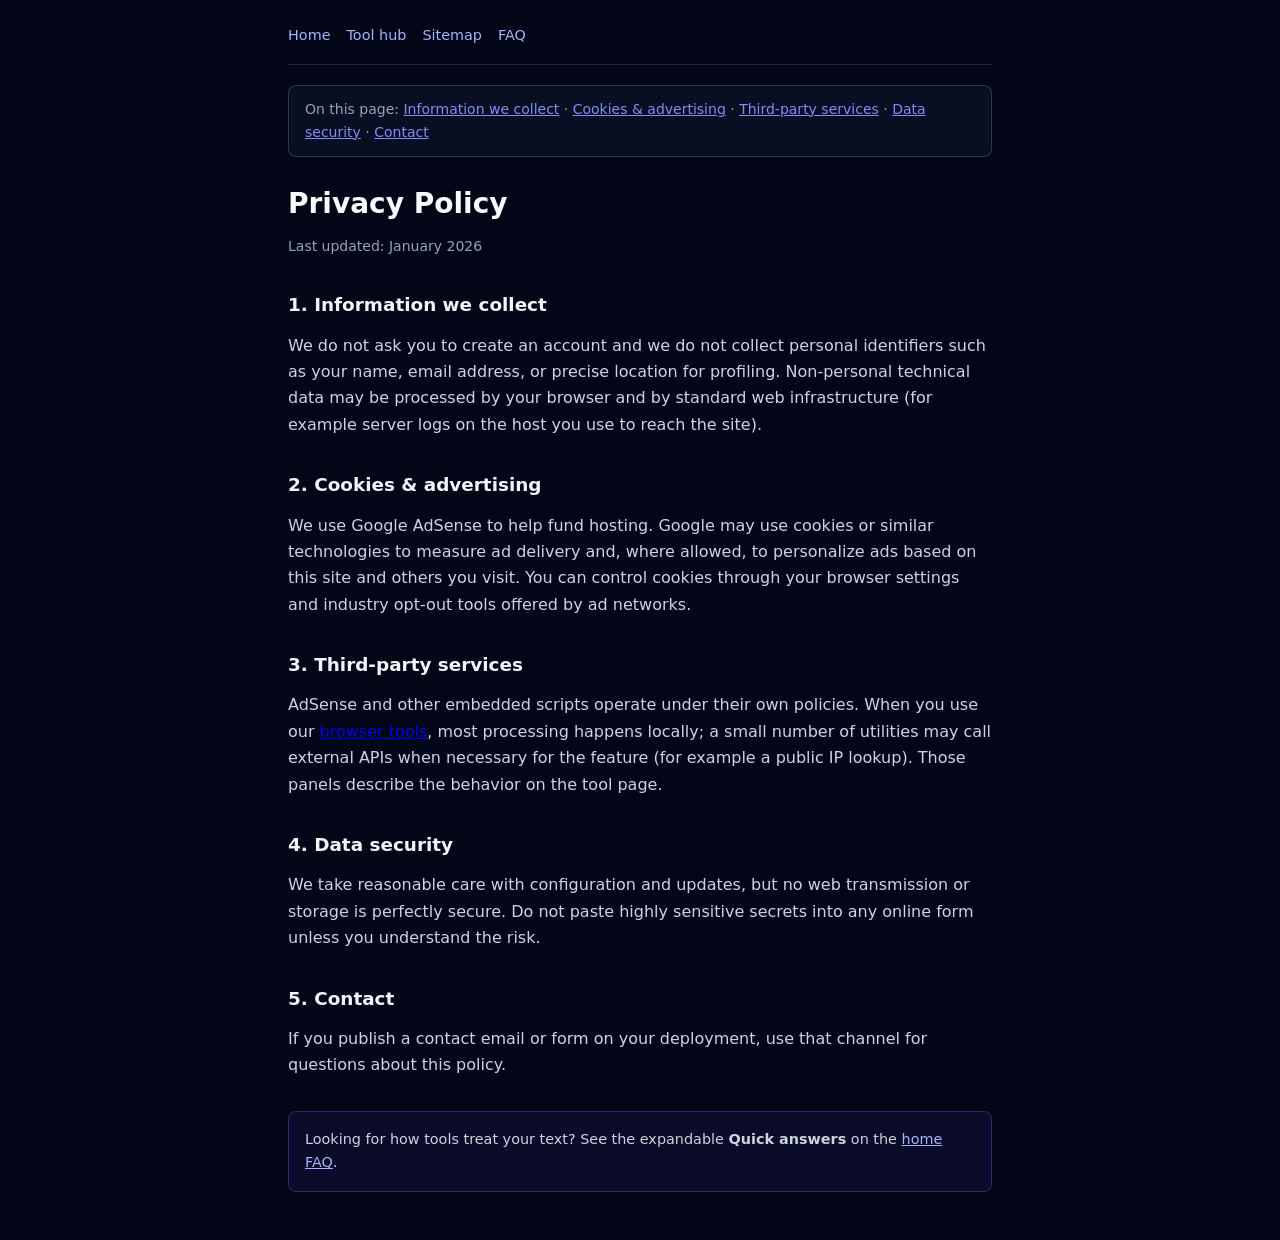
<file: privacy.html>
<!DOCTYPE html>
<html lang="en">
<head>
    <script>
      window.dataLayer = window.dataLayer || [];
      function gtag(){dataLayer.push(arguments);}
      gtag('consent', 'default', {
        ad_storage: 'denied',
        analytics_storage: 'denied',
        ad_user_data: 'denied',
        ad_personalization: 'denied',
        wait_for_update: 500
      });
    </script>
    <script src="https://fundingchoicesmessages.google.com/i/pub-2809928683583930?ers=1" async></script>

    <!-- AdSense: keep after consent stub -->
    <script async src="https://pagead2.googlesyndication.com/pagead/js/adsbygoogle.js?client=ca-pub-2809928683583930" crossorigin="anonymous"></script>
    <meta charset="UTF-8">
    <meta name="viewport" content="width=device-width, initial-scale=1.0">
    <title>Privacy Policy — AiToolsHub</title>
    <link rel="sitemap" type="application/xml" title="Sitemap" href="https://ygunoil-ai-tools-hub.vercel.app/sitemap.xml">
    <meta name="description" content="How AiToolsHub handles cookies, ads, and data. Browser-first tools; links to the home FAQ and tool hub.">
    <meta name="robots" content="index, follow">
    <meta name="theme-color" content="#020617">
    <style>
        @media (prefers-reduced-motion: no-preference) {
            html { scroll-behavior: smooth; }
        }
        * { box-sizing: border-box; }
        body {
            margin: 0;
            min-height: 100vh;
            font-family: system-ui, -apple-system, "Segoe UI", Roboto, sans-serif;
            line-height: 1.65;
            color: #e2e8f0;
            background: #020617;
            padding: 1.5rem 1.25rem 3rem;
        }
        #read-progress {
            position: fixed;
            top: 0;
            left: 0;
            z-index: 100;
            height: 3px;
            width: 0%;
            background: linear-gradient(90deg, #6366f1, #ec4899);
            pointer-events: none;
            transition: width 0.15s ease-out;
        }
        .wrap { max-width: 44rem; margin: 0 auto; }
        nav {
            display: flex;
            flex-wrap: wrap;
            gap: 0.5rem 1rem;
            align-items: center;
            padding-bottom: 1rem;
            margin-bottom: 1.25rem;
            border-bottom: 1px solid rgba(148, 163, 184, 0.2);
            font-size: 0.9rem;
        }
        nav a {
            color: #a5b4fc;
            text-decoration: none;
        }
        nav a:hover { text-decoration: underline; color: #c7d2fe; }
        .toc {
            font-size: 0.875rem;
            color: #94a3b8;
            margin-bottom: 1.5rem;
            padding: 0.75rem 1rem;
            border-radius: 0.5rem;
            border: 1px solid rgba(71, 85, 105, 0.6);
            background: rgba(15, 23, 42, 0.6);
        }
        .toc a { color: #818cf8; }
        .toc a:hover { color: #a5b4fc; }
        h1 { font-size: 1.75rem; margin: 0 0 0.5rem; color: #f8fafc; }
        .meta { color: #94a3b8; font-size: 0.875rem; margin-bottom: 1.5rem; }
        h2 {
            font-size: 1.15rem;
            margin: 2rem 0 0.75rem;
            color: #f1f5f9;
            scroll-margin-top: 1rem;
        }
        p { margin: 0 0 1rem; color: #cbd5e1; }
        .hint {
            margin-top: 2rem;
            padding: 1rem;
            border-radius: 0.5rem;
            border: 1px solid rgba(99, 102, 241, 0.35);
            background: rgba(30, 27, 75, 0.35);
            font-size: 0.9rem;
            color: #cbd5e1;
        }
        .hint a { color: #a5b4fc; }
    </style>
</head>
<body>
    <div id="read-progress" aria-hidden="true"></div>
    <div class="wrap">
        <nav aria-label="Site">
            <a href="index.html">Home</a>
            <a href="tools.html">Tool hub</a>
            <a href="sitemap.html">Sitemap</a>
            <a href="index.html#faq">FAQ</a>
        </nav>

        <p class="toc" id="toc">
            On this page:
            <a href="#collect">Information we collect</a> ·
            <a href="#cookies">Cookies &amp; advertising</a> ·
            <a href="#third">Third-party services</a> ·
            <a href="#security">Data security</a> ·
            <a href="#contact">Contact</a>
        </p>

        <h1>Privacy Policy</h1>
        <p class="meta">Last updated: January 2026</p>

        <h2 id="collect">1. Information we collect</h2>
        <p>We do not ask you to create an account and we do not collect personal identifiers such as your name, email address, or precise location for profiling. Non-personal technical data may be processed by your browser and by standard web infrastructure (for example server logs on the host you use to reach the site).</p>

        <h2 id="cookies">2. Cookies &amp; advertising</h2>
        <p>We use Google AdSense to help fund hosting. Google may use cookies or similar technologies to measure ad delivery and, where allowed, to personalize ads based on this site and others you visit. You can control cookies through your browser settings and industry opt-out tools offered by ad networks.</p>

        <h2 id="third">3. Third-party services</h2>
        <p>AdSense and other embedded scripts operate under their own policies. When you use our <a href="tools.html">browser tools</a>, most processing happens locally; a small number of utilities may call external APIs when necessary for the feature (for example a public IP lookup). Those panels describe the behavior on the tool page.</p>

        <h2 id="security">4. Data security</h2>
        <p>We take reasonable care with configuration and updates, but no web transmission or storage is perfectly secure. Do not paste highly sensitive secrets into any online form unless you understand the risk.</p>

        <h2 id="contact">5. Contact</h2>
        <p>If you publish a contact email or form on your deployment, use that channel for questions about this policy.</p>

        <div class="hint">
            Looking for how tools treat your text? See the expandable <strong>Quick answers</strong> on the <a href="index.html#faq">home FAQ</a>.
        </div>
    </div>
    <script>
        (function () {
            var bar = document.getElementById('read-progress');
            function onScroll() {
                if (!bar) return;
                var doc = document.documentElement;
                var st = doc.scrollTop || document.body.scrollTop;
                var h = (doc.scrollHeight || document.body.scrollHeight) - doc.clientHeight;
                var p = h > 0 ? Math.min(100, Math.round((st / h) * 10000) / 100) : 0;
                bar.style.width = p + '%';
            }
            window.addEventListener('scroll', onScroll, { passive: true });
            window.addEventListener('resize', onScroll);
            onScroll();
        })();
    </script>
</body>
</html>
</file>
